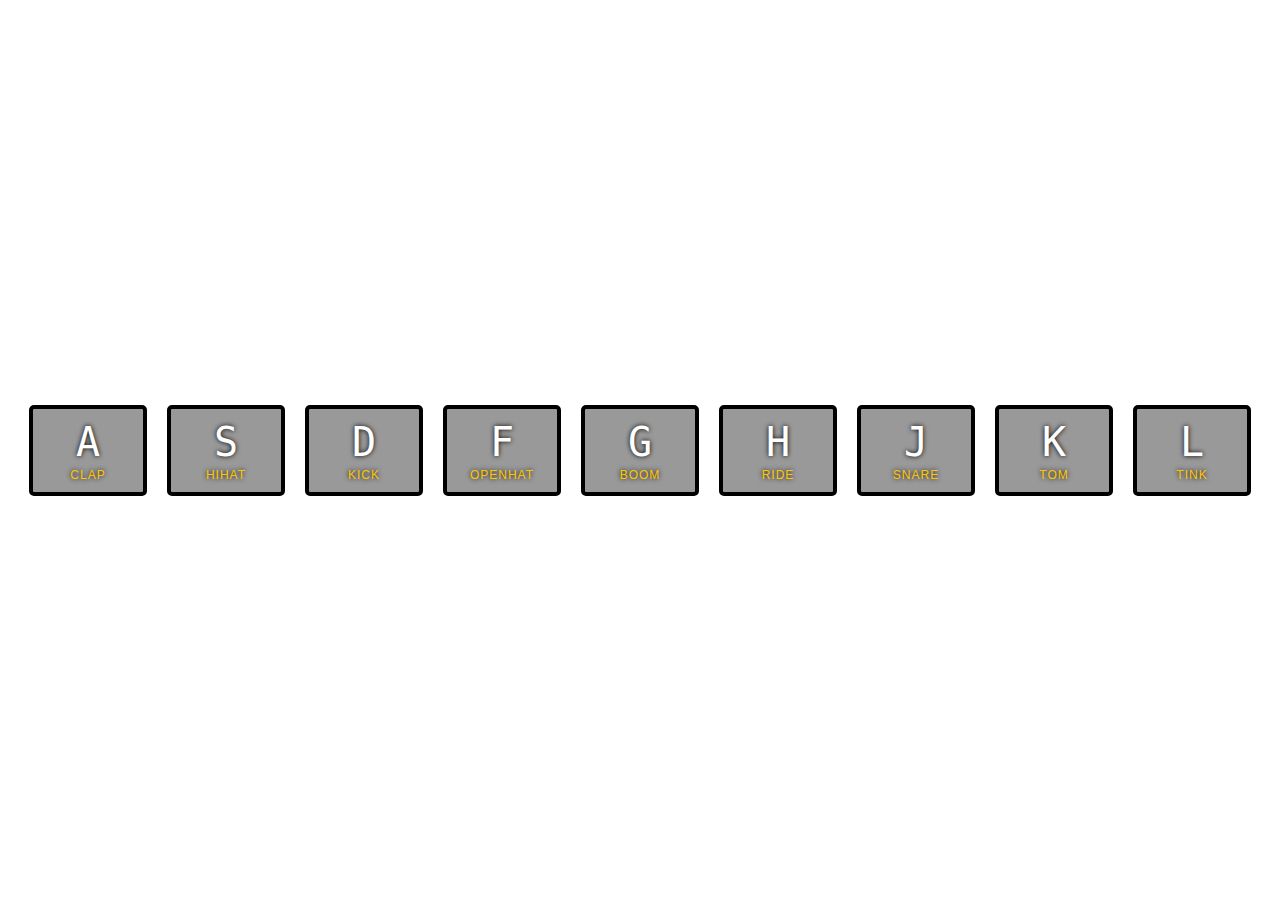
<file: 01-drumkit/index.html>
<!DOCTYPE html>
<html lang="en">
    <head>
        <meta charset="UTF-8">
        <title>JS Drum Kit</title>
        <link rel="stylesheet" href="style.css">
    </head>
    <body>


        <div class="keys">
            <div data-key="65" class="key">
                <kbd>A</kbd>
                <span class="sound">clap</span>
            </div>
            <div data-key="83" class="key">
                <kbd>S</kbd>
                <span class="sound">hihat</span>
            </div>
                <div data-key="68" class="key">
                <kbd>D</kbd>
                <span class="sound">kick</span>
            </div>
                <div data-key="70" class="key">
                <kbd>F</kbd>
                <span class="sound">openhat</span>
            </div>
                <div data-key="71" class="key">
                <kbd>G</kbd>
                <span class="sound">boom</span>
            </div>
                <div data-key="72" class="key">
                <kbd>H</kbd>
                <span class="sound">ride</span>
            </div>
                <div data-key="74" class="key">
                <kbd>J</kbd>
                <span class="sound">snare</span>
            </div>
                <div data-key="75" class="key">
                <kbd>K</kbd>
                <span class="sound">tom</span>
            </div>
                <div data-key="76" class="key">
                <kbd>L</kbd>
                <span class="sound">tink</span>
            </div>
        </div>

    <audio data-key="65" src="sounds/clap.wav"></audio>
    <audio data-key="83" src="sounds/hihat.wav"></audio>
    <audio data-key="68" src="sounds/kick.wav"></audio>
    <audio data-key="70" src="sounds/openhat.wav"></audio>
    <audio data-key="71" src="sounds/boom.wav"></audio>
    <audio data-key="72" src="sounds/ride.wav"></audio>
    <audio data-key="74" src="sounds/snare.wav"></audio>
    <audio data-key="75" src="sounds/tom.wav"></audio>
    <audio data-key="76" src="sounds/tink.wav"></audio>

  <script>
      function playSound(e) {
          const audio = document.querySelector(`audio[data-key="${e.keyCode}"]`);
          const key = document.querySelector(`div[data-key="${e.keyCode}"]`);
          if (!audio) return;
          audio.currentTime = 0;
          audio.play();
          key.classList.add('playing');
      }

      function removeTransition(e) {
          if (e.propertyName !== 'transform') return;
          this.classList.remove('playing');
      }

      const keys = document.querySelectorAll('.key');
      keys.forEach(key => key.addEventListener('transitionend', removeTransition));
      window.addEventListener('keydown', playSound);
  </script>

</body>
</html>
</file>
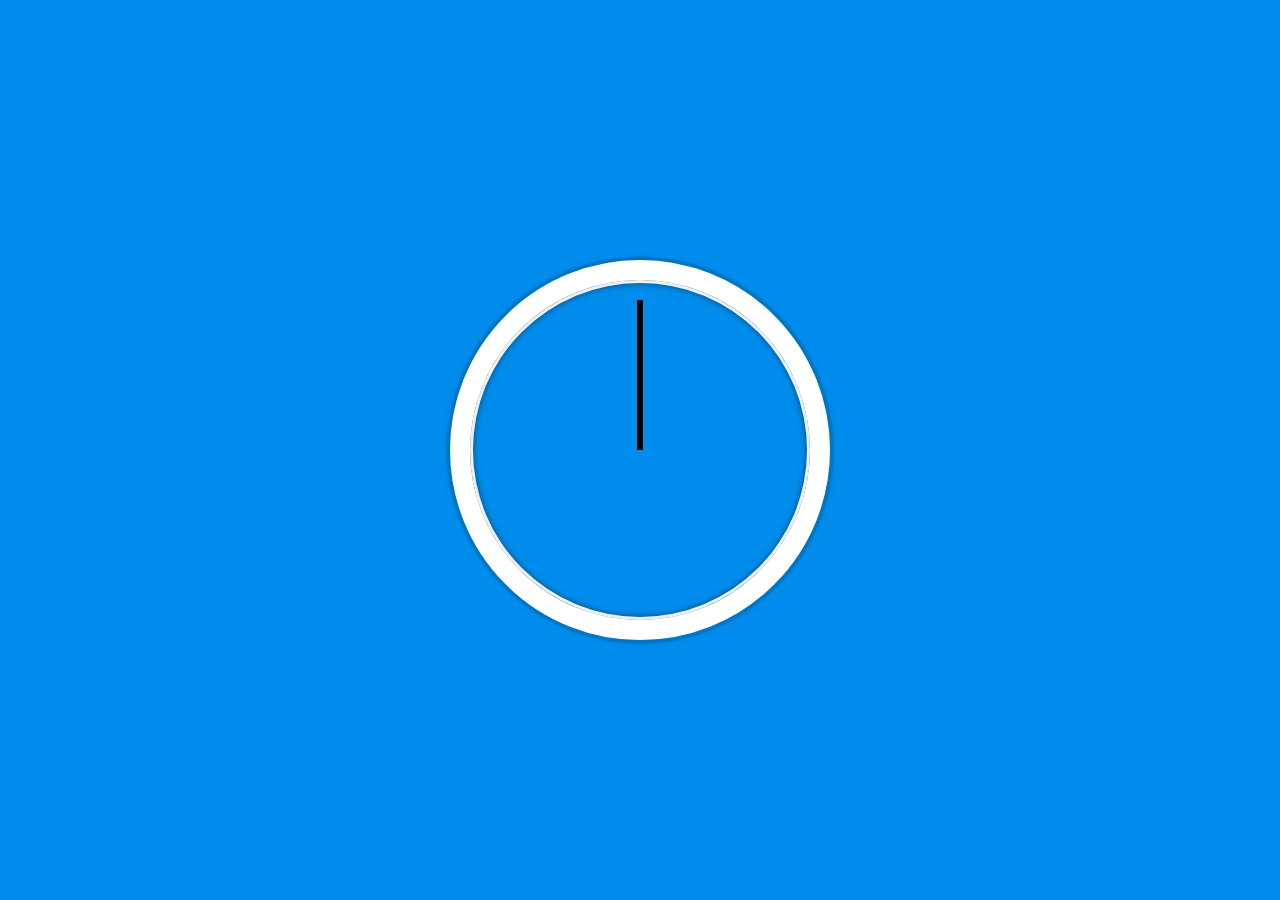
<file: 02-clock/index.html>
<!DOCTYPE html>
<html lang="en">
<head>
  <meta charset="UTF-8">
  <title>JS + CSS Clock</title>
</head>
<body>


    <div class="clock">
      <div class="clock-face">
        <div class="hand hour-hand"></div>
        <div class="hand min-hand"></div>
        <div class="hand second-hand"></div>
      </div>
    </div>


  <style>
    html {
      background:#018DED url(http://unsplash.it/1500/1000?image=881&blur=50);
      background-size:cover;
      font-family:'helvetica neue';
      text-align: center;
      font-size: 10px;
    }

    body {
      margin: 0;
      font-size: 2rem;
      display:flex;
      flex:1;
      min-height: 100vh;
      align-items: center;
    }

    .clock {
      width: 30rem;
      height: 30rem;
      border:20px solid white;
      border-radius:50%;
      margin:50px auto;
      position: relative;
      padding:2rem;
      box-shadow:
        0 0 0 4px rgba(0,0,0,0.1),
        inset 0 0 0 3px #EFEFEF,
        inset 0 0 10px black,
        0 0 10px rgba(0,0,0,0.2);
    }

    .clock-face {
      position: relative;
      width: 100%;
      height: 100%;
      transform: translateY(-3px); /* account for the height of the clock hands */
    }

    .hand {
      width:50%;
      height:6px;
      background:black;
      position: absolute;
      top:50%;
      transform-origin: 100%;
      transform: rotate(90deg);
      transition: all 0.05s;
      transition-timing-function: cubic-bezier(0, 3.11, 0.58, 1);
    }
    

  </style>

  <script>
      const secondHand  = document.querySelector('.second-hand');
      const minuteHand  = document.querySelector('.min-hand');
      const hourHand  = document.querySelector('.hour-hand');
      function setDate() {
        const now = new Date();
        const seconds = now.getSeconds();
        const secondDegrees = ((seconds / 60) * 360) + 90;
        if (secondDegrees === 360) {
            secondHand.style.removeProperty('transition');
        } else if (seconds === 1) {
            secondHand.style.transition = "all 0.05s";
        }
        secondHand.style.transform = `rotate(${secondDegrees}deg)`;

        const minutes = now.getMinutes();
        const minuteDegrees = ((minutes / 60) * 360) + 90;
        if (minuteDegrees === 360) {
            minuteHand.style.removeProperty('transition');
        } else if (minutes === 1) {
            minuteHand.style.transition = "all 0.05s";
        }
        minuteHand.style.transform = `rotate(${minuteDegrees}deg)`;

        const hours = now.getHours();
        const hourDegrees = ((minutes / 12) * 360) + 90;
        if (hourDegrees === 360) {
            hourHand.style.removeProperty('transition')
        } else {
            hourHand.style.transition = "all 0.05s";
        }
        hourHand.style.transform = `rotate(${hourDegrees}deg)`;
        
      }

      setInterval(setDate, 1000);

  </script>
</body>
</html>
</file>
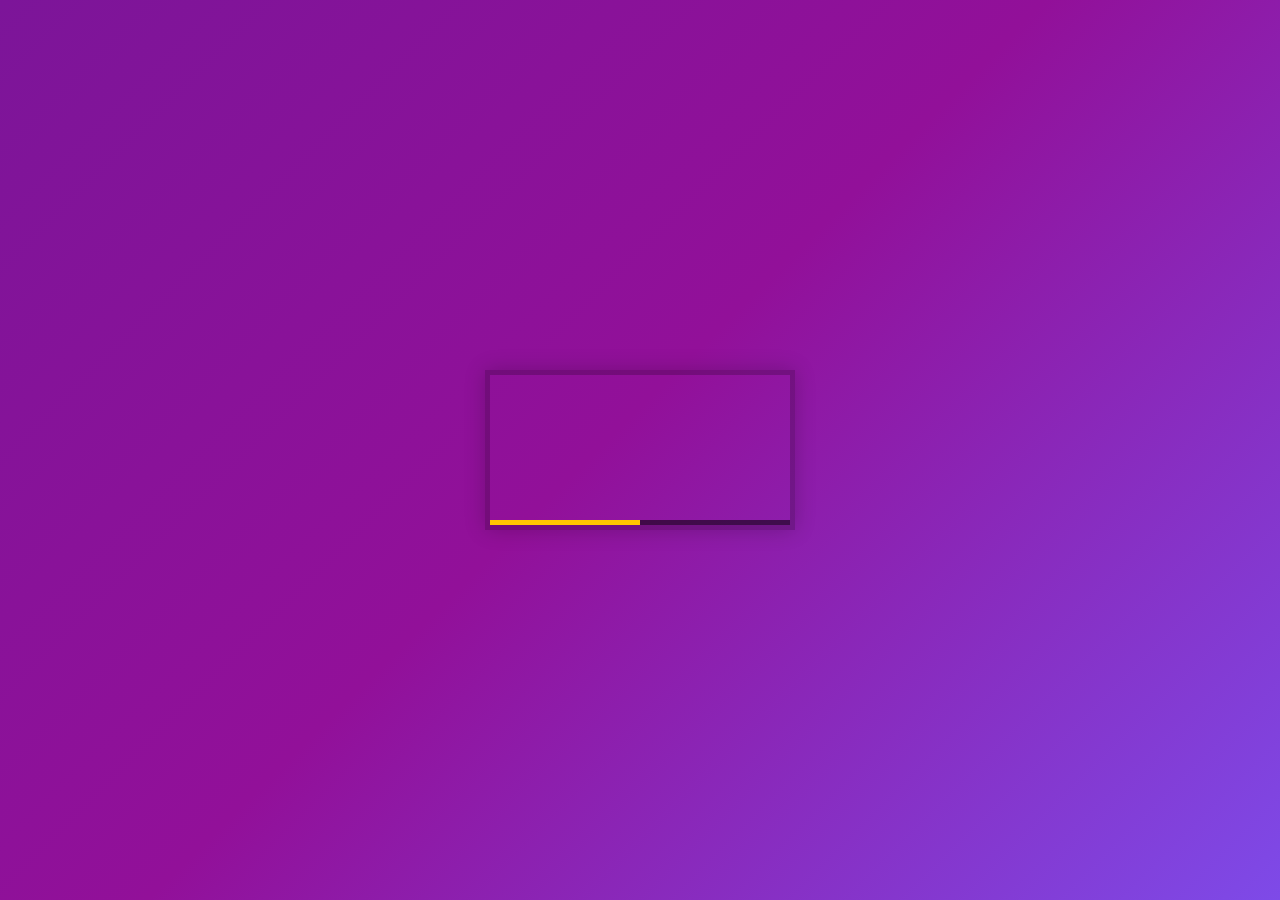
<file: 11 - Custom Video Player/index.html>
<!DOCTYPE html>
<html lang="en">
<head>
  <meta charset="UTF-8">
  <title>HTML Video Player</title>
  <link rel="stylesheet" href="style.css">
</head>
<body>

   <div class="player">
     <video class="player__video viewer" src="https://player.vimeo.com/external/194837908.sd.mp4?s=c350076905b78c67f74d7ee39fdb4fef01d12420&profile_id=164"></video>

     <div class="player__controls">
       <div class="progress">
        <div class="progress__filled"></div>
       </div>
       <button class="player__button toggle" title="Toggle Play">►</button>
       <input type="range" name="volume" class="player__slider" min="0" max="1" step="0.05" value="1">
       <input type="range" name="playbackRate" class="player__slider" min="0.5" max="2" step="0.1" value="1">
       <button data-skip="-10" class="player__button">« 10s</button>
       <button data-skip="25" class="player__button">25s »</button>
       <button class="fullscreen">FS</button>
     </div>
   </div>

  <script src="scripts.js"></script>
</body>
</html>
</file>
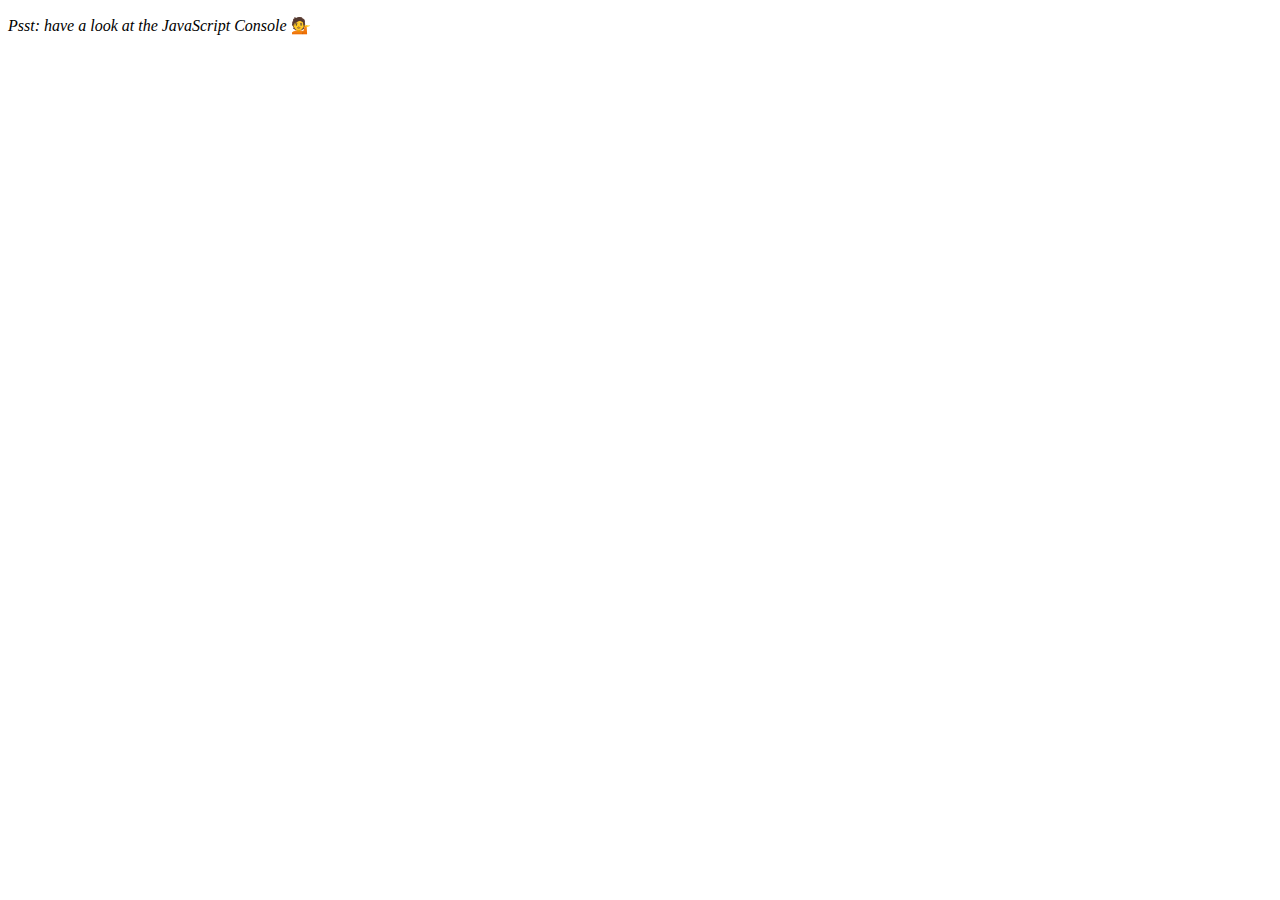
<file: 04 - Array Cardio Day 1/index-FINISHED.html>
<!DOCTYPE html>
<html lang="en">
<head>
  <meta charset="UTF-8">
  <title>Array Cardio 💪</title>
</head>
<body>
  <p><em>Psst: have a look at the JavaScript Console</em> 💁</p>
  <script>
    // Get your shorts on - this is an array workout!
    // ## Array Cardio Day 1

    // Some data we can work with

    const inventors = [
      { first: 'Albert', last: 'Einstein', year: 1879, passed: 1955 },
      { first: 'Isaac', last: 'Newton', year: 1643, passed: 1727 },
      { first: 'Galileo', last: 'Galilei', year: 1564, passed: 1642 },
      { first: 'Marie', last: 'Curie', year: 1867, passed: 1934 },
      { first: 'Johannes', last: 'Kepler', year: 1571, passed: 1630 },
      { first: 'Nicolaus', last: 'Copernicus', year: 1473, passed: 1543 },
      { first: 'Max', last: 'Planck', year: 1858, passed: 1947 },
      { first: 'Katherine', last: 'Blodgett', year: 1898, passed: 1979 },
      { first: 'Ada', last: 'Lovelace', year: 1815, passed: 1852 },
      { first: 'Sarah E.', last: 'Goode', year: 1855, passed: 1905 },
      { first: 'Lise', last: 'Meitner', year: 1878, passed: 1968 },
      { first: 'Hanna', last: 'Hammarström', year: 1829, passed: 1909 }
    ];

    const people = ['Beck, Glenn', 'Becker, Carl', 'Beckett, Samuel', 'Beddoes, Mick', 'Beecher, Henry', 'Beethoven, Ludwig', 'Begin, Menachem', 'Belloc, Hilaire', 'Bellow, Saul', 'Benchley, Robert', 'Benenson, Peter', 'Ben-Gurion, David', 'Benjamin, Walter', 'Benn, Tony', 'Bennington, Chester', 'Benson, Leana', 'Bent, Silas', 'Bentsen, Lloyd', 'Berger, Ric', 'Bergman, Ingmar', 'Berio, Luciano', 'Berle, Milton', 'Berlin, Irving', 'Berne, Eric', 'Bernhard, Sandra', 'Berra, Yogi', 'Berry, Halle', 'Berry, Wendell', 'Bethea, Erin', 'Bevan, Aneurin', 'Bevel, Ken', 'Biden, Joseph', 'Bierce, Ambrose', 'Biko, Steve', 'Billings, Josh', 'Biondo, Frank', 'Birrell, Augustine', 'Black Elk', 'Blair, Robert', 'Blair, Tony', 'Blake, William'];

    // Array.prototype.filter()
    // 1. Filter the list of inventors for those who were born in the 1500's
    const fifteen = inventors.filter(inventor => (inventor.year >= 1500 && inventor.year < 1600));

    console.table(fifteen);

    // Array.prototype.map()
    // 2. Give us an array of the inventor first and last names
    const fullNames = inventors.map(inventor => `${inventor.first} ${inventor.last}`);
    console.log(fullNames);

    // Array.prototype.sort()
    // 3. Sort the inventors by birthdate, oldest to youngest
    // const ordered = inventors.sort(function(a, b) {
    //   if(a.year > b.year) {
    //     return 1;
    //   } else {
    //     return -1;
    //   }
    // });

    const ordered = inventors.sort((a, b) => a.year > b.year ? 1 : -1);
    console.table(ordered);

    // Array.prototype.reduce()
    // 4. How many years did all the inventors live?
    const totalYears = inventors.reduce((total, inventor) => {
      return total + (inventor.passed - inventor.year);
    }, 0);

    console.log(totalYears);

    // 5. Sort the inventors by years lived
    const oldest = inventors.sort(function(a, b) {
      const lastInventor = a.passed - a.year;
      const nextInventor = b.passed - b.year;
      return lastInventor > nextInventor ? -1 : 1;
    });
    console.table(oldest);

    // 6. create a list of Boulevards in Paris that contain 'de' anywhere in the name
    // https://en.wikipedia.org/wiki/Category:Boulevards_in_Paris

    // const category = document.querySelector('.mw-category');
    // const links = Array.from(category.querySelectorAll('a'));
    // const de = links
    //             .map(link => link.textContent)
    //             .filter(streetName => streetName.includes('de'));

    // 7. sort Exercise
    // Sort the people alphabetically by last name
    const alpha = people.sort((lastOne, nextOne) => {
      const [aLast, aFirst] = lastOne.split(', ');
      const [bLast, bFirst] = nextOne.split(', ');
      return aLast > bLast ? 1 : -1;
    });
    console.log(alpha);

    // 8. Reduce Exercise
    // Sum up the instances of each of these
    const data = ['car', 'car', 'truck', 'truck', 'bike', 'walk', 'car', 'van', 'bike', 'walk', 'car', 'van', 'car', 'truck', 'pogostick'];

    const transportation = data.reduce(function(obj, item) {
      if (!obj[item]) {
        obj[item] = 0;
      }
      obj[item]++;
      return obj;
    }, {});

    console.log(transportation);

  </script>
</body>
</html>
</file>
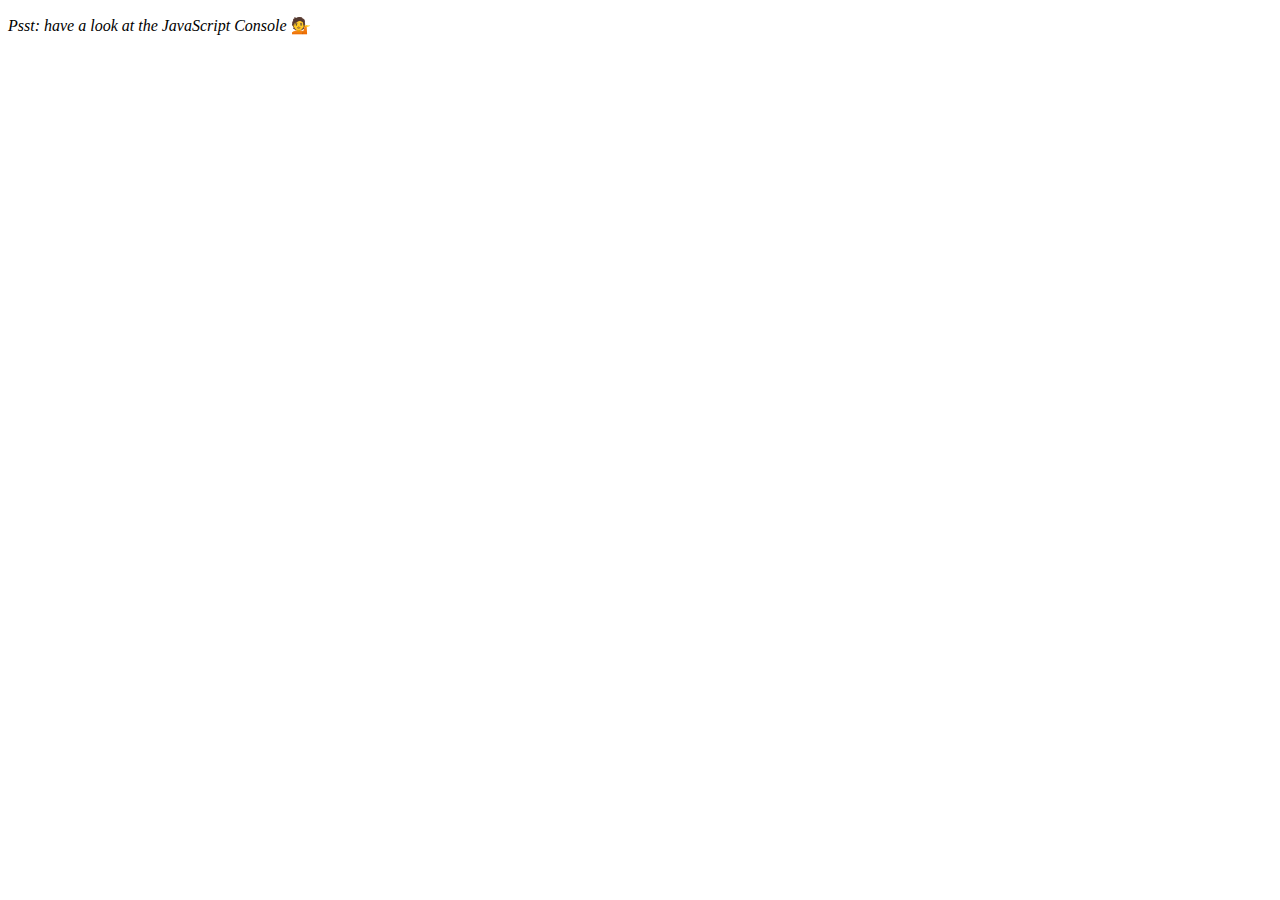
<file: 04 - Array Cardio Day 1/index-START.html>
<!DOCTYPE html>
<html lang="en">
<head>
  <meta charset="UTF-8">
  <title>Array Cardio 💪</title>
</head>
<body>
  <p><em>Psst: have a look at the JavaScript Console</em> 💁</p>
  <script>
    // Get your shorts on - this is an array workout!
    // ## Array Cardio Day 1

    // Some data we can work with

    const inventors = [
      { first: 'Albert', last: 'Einstein', year: 1879, passed: 1955 },
      { first: 'Isaac', last: 'Newton', year: 1643, passed: 1727 },
      { first: 'Galileo', last: 'Galilei', year: 1564, passed: 1642 },
      { first: 'Marie', last: 'Curie', year: 1867, passed: 1934 },
      { first: 'Johannes', last: 'Kepler', year: 1571, passed: 1630 },
      { first: 'Nicolaus', last: 'Copernicus', year: 1473, passed: 1543 },
      { first: 'Max', last: 'Planck', year: 1858, passed: 1947 },
      { first: 'Katherine', last: 'Blodgett', year: 1898, passed: 1979 },
      { first: 'Ada', last: 'Lovelace', year: 1815, passed: 1852 },
      { first: 'Sarah E.', last: 'Goode', year: 1855, passed: 1905 },
      { first: 'Lise', last: 'Meitner', year: 1878, passed: 1968 },
      { first: 'Hanna', last: 'Hammarström', year: 1829, passed: 1909 }
    ];

    const people = ['Beck, Glenn', 'Becker, Carl', 'Beckett, Samuel', 'Beddoes, Mick', 'Beecher, Henry', 'Beethoven, Ludwig', 'Begin, Menachem', 'Belloc, Hilaire', 'Bellow, Saul', 'Benchley, Robert', 'Benenson, Peter', 'Ben-Gurion, David', 'Benjamin, Walter', 'Benn, Tony', 'Bennington, Chester', 'Benson, Leana', 'Bent, Silas', 'Bentsen, Lloyd', 'Berger, Ric', 'Bergman, Ingmar', 'Berio, Luciano', 'Berle, Milton', 'Berlin, Irving', 'Berne, Eric', 'Bernhard, Sandra', 'Berra, Yogi', 'Berry, Halle', 'Berry, Wendell', 'Bethea, Erin', 'Bevan, Aneurin', 'Bevel, Ken', 'Biden, Joseph', 'Bierce, Ambrose', 'Biko, Steve', 'Billings, Josh', 'Biondo, Frank', 'Birrell, Augustine', 'Black, Elk', 'Blair, Robert', 'Blair, Tony', 'Blake, William'];

    // Array.prototype.filter()
    // 1. Filter the list of inventors for those who were born in the 1500's

    const fifteen = inventors.filter(inventor => (inventor.year >= 1500 && inventor.year < 1600));
      
      console.table(fifteen);
    // Array.prototype.map()
    // 2. Give us an array of the inventors' first and last names
    const fullNames = inventors.map(inventor => `${inventor.first} ${inventor.last}`);
    console.log(fullNames);

    // Array.prototype.sort()
    // 3. Sort the inventors by birthdate, oldest to youngest
    const sorted = inventors.sort((a, b) => a.year > b.year ? 1: -1);

    console.table(sorted);

    // Array.prototype.reduce()
    // 4. How many years did all the inventors live?
    const totalYears = inventors.reduce((total, inventor) => {
      return total + (inventor.passed - inventor.year);
    }, 0);

    console.log(totalYears);

    // 5. Sort the inventors by years lived
    const oldest = inventors.sort(function(a, b) {
      const lastGuy = a.passed - a.year;
      const nextGuy = b.passed - b.year;
      return lastGuy > nextGuy ? -1 : 1;
    })

    console.table(oldest);

    // 6. create a list of Boulevards in Paris that contain 'de' anywhere in the name
    // https://en.wikipedia.org/wiki/Category:Boulevards_in_Paris
    // const category = document.querySelector('.mw-category');
    // const links = [...category.querySelectorAll('a')];    

    // const de = links
    //   .map(link => link.textContent)
    //   .filter(streetName => streetName.includes('de'));

    // 7. sort Exercise
    // Sort the people alphabetically by last name
    const alpha = people.sort((lastOne, nextOne) => {
      console.log(lastOne);
      const [aLast, aFirst] = lastOne.split(', ');
      const [bLast, bFirst] = nextOne.split(', ');
      return aLast > bLast ? 1 : -1;
    });
    console.log(alpha);

    // 8. Reduce Exercise
    // Sum up the instances of each of these
    const data = ['car', 'car', 'truck', 'truck', 'bike', 'walk', 'car', 'van', 'bike', 'walk', 'car', 'van', 'car', 'truck' ];

    const transportation = data.reduce(function(obj, item) {
      if(!obj[item]) {
        obj[item] = 0;
      }
      obj[item]++;
      return obj;
    }, {});
    console.log(transportation);

  </script>
</body>
</html>
</file>
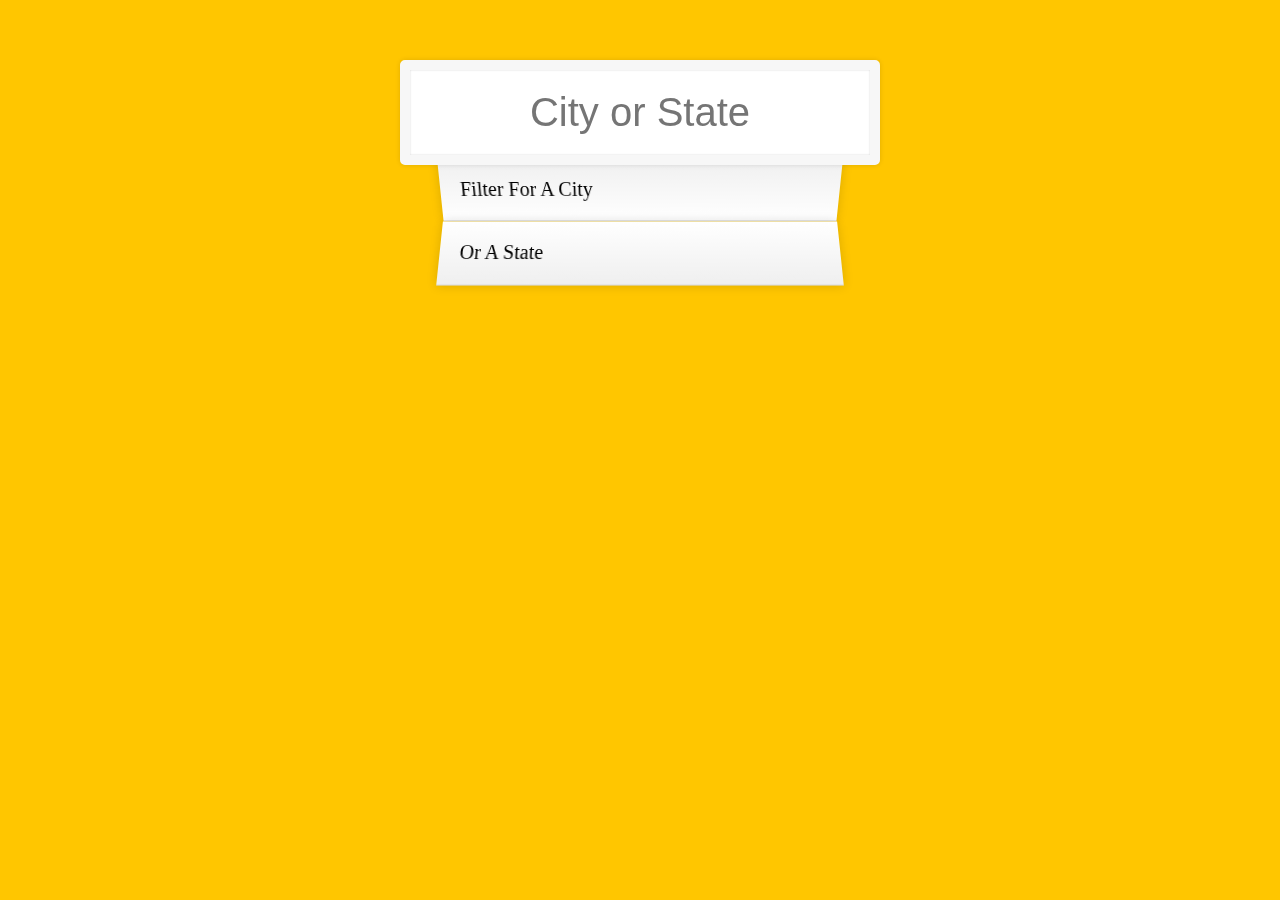
<file: 06 - Type Ahead/index-FINISHED.html>
<!DOCTYPE html>
<html lang="en">
<head>
  <meta charset="UTF-8">
  <title>Type Ahead 👀</title>
  <link rel="stylesheet" href="style.css">
</head>
<body>

  <form class="search-form">
    <input type="text" class="search" placeholder="City or State">
    <ul class="suggestions">
      <li>Filter for a city</li>
      <li>or a state</li>
    </ul>
  </form>
<script>
const endpoint = 'https://gist.githubusercontent.com/Miserlou/c5cd8364bf9b2420bb29/raw/2bf258763cdddd704f8ffd3ea9a3e81d25e2c6f6/cities.json';

const cities = [];
fetch(endpoint)
  .then(blob => blob.json())
  .then(data => cities.push(...data));

function findMatches(wordToMatch, cities) {
  return cities.filter(place => {
    // here we need to figure out if the city or state matches what was searched
    const regex = new RegExp(wordToMatch, 'gi');
    return place.city.match(regex) || place.state.match(regex)
  });
}

function numberWithCommas(x) {
  return x.toString().replace(/\B(?=(\d{3})+(?!\d))/g, ',');
}

function displayMatches() {
  const matchArray = findMatches(this.value, cities);
  const html = matchArray.map(place => {
    const regex = new RegExp(this.value, 'gi');
    const cityName = place.city.replace(regex, `<span class="hl">${this.value}</span>`);
    const stateName = place.state.replace(regex, `<span class="hl">${this.value}</span>`);
    return `
      <li>
        <span class="name">${cityName}, ${stateName}</span>
        <span class="population">${numberWithCommas(place.population)}</span>
      </li>
    `;
  }).join('');
  suggestions.innerHTML = html;
}

const searchInput = document.querySelector('.search');
const suggestions = document.querySelector('.suggestions');

searchInput.addEventListener('change', displayMatches);
searchInput.addEventListener('keyup', displayMatches);

</script>
  </body>
</html>
</file>
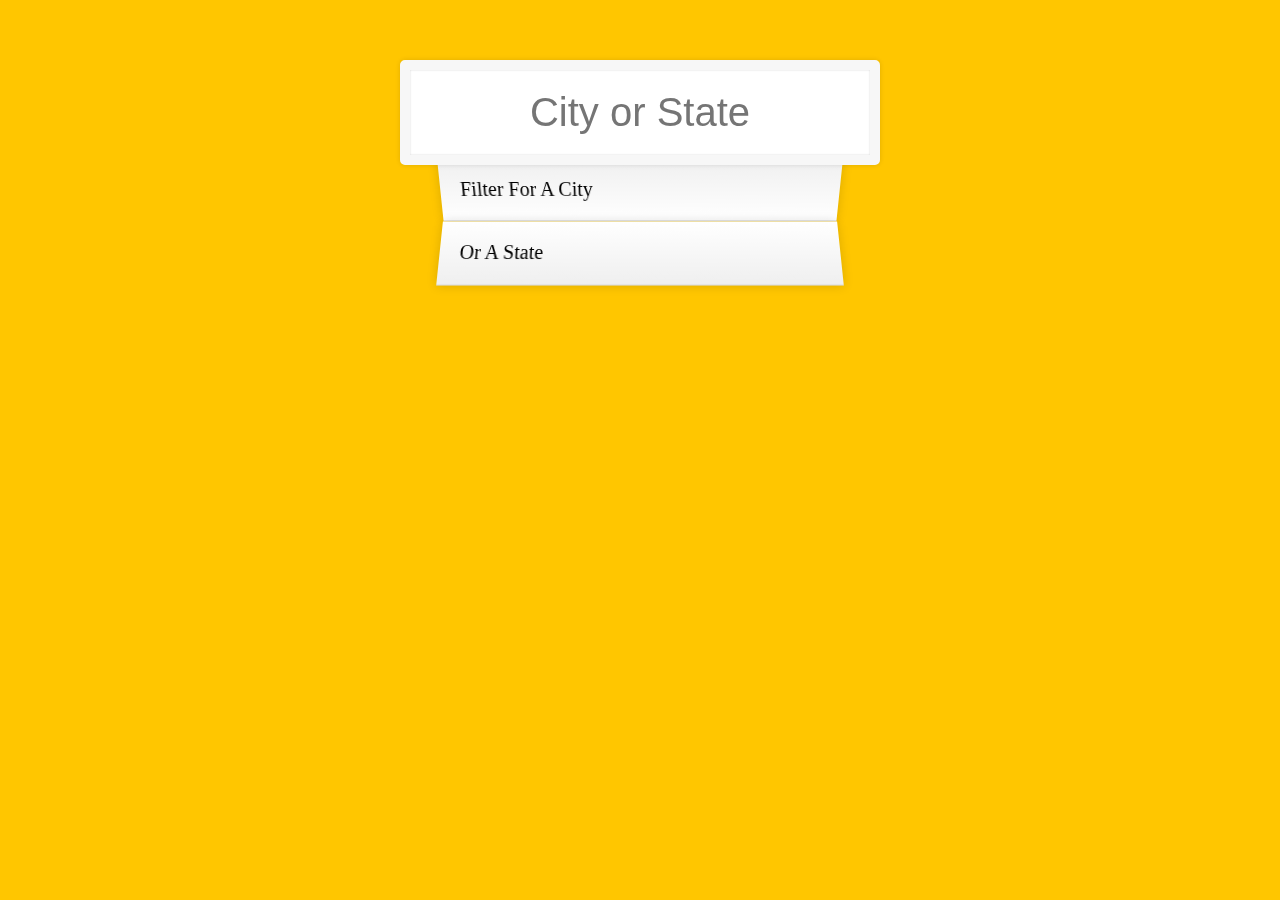
<file: 06 - Type Ahead/index-START.html>
<!DOCTYPE html>
<html lang="en">
<head>
  <meta charset="UTF-8">
  <title>Type Ahead 👀</title>
  <link rel="stylesheet" href="style.css">
</head>
<body>

  <form class="search-form">
    <input type="text" class="search" placeholder="City or State">
    <ul class="suggestions">
      <li>Filter for a city</li>
      <li>or a state</li>
    </ul>
  </form>
<script>
const endpoint = 'https://gist.githubusercontent.com/Miserlou/c5cd8364bf9b2420bb29/raw/2bf258763cdddd704f8ffd3ea9a3e81d25e2c6f6/cities.json';

const cities = [];
fetch(endpoint)
            .then(blob => blob.json())
            .then(data => cities.push(...data));


function findMatches(wordToMatch, cities) {
  return cities.filter(place => {
    const regex = new RegExp(wordToMatch, 'gi');
    return place.city.match(regex) || place.state.match(regex);
  });
}

function numberWithCommas(x) {
  return x.toString().replace(/\B(?=(\d{3})+(?!\d))/g, ',');
}

function displayMatches() {
  const matchArray = findMatches(this.value, cities);
  const html = matchArray.map(place => {
    const regex = new RegExp(this.value, 'gi');
    const cityName = place.city.replace(regex, `<span class="hl">${this.value}</span>`);
    const stateName = place.state.replace(regex, `<span class="hl">${this.value}</span>`);
    return `
    <li>
      <span class="name">${cityName}, ${stateName}</span>
      <span class="population">${place.population}</span>
    </li>
    `;
  }).join('');
  suggestions.innerHTML = html;
}

const searchInput = document.querySelector('.search');
const suggestions = document.querySelector('.suggestions');

searchInput.addEventListener('change', displayMatches);
searchInput.addEventListener('keyup', displayMatches);

</script>
  </body>
</html>
</file>
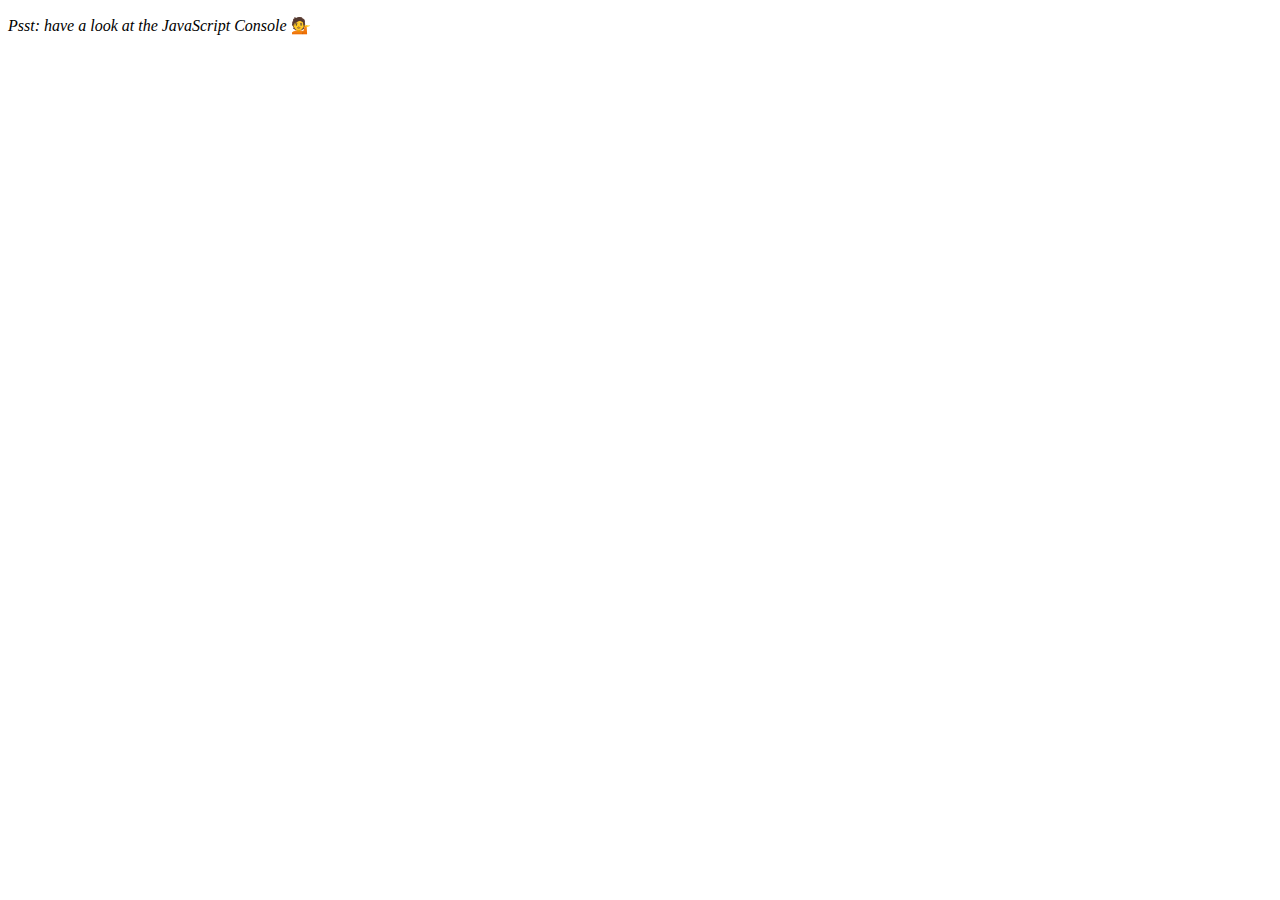
<file: 07 - Array Cardio Day 2/index-FINISHED.html>
<!DOCTYPE html>
<html lang="en">
<head>
  <meta charset="UTF-8">
  <title>Array Cardio 💪💪</title>
</head>
<body>
  <p><em>Psst: have a look at the JavaScript Console</em> 💁</p>
  <script>
    // ## Array Cardio Day 2

    const people = [
      { name: 'Wes', year: 1988 },
      { name: 'Kait', year: 1986 },
      { name: 'Irv', year: 1970 },
      { name: 'Lux', year: 2015 },
    ];

    const comments = [
      { text: 'Love this!', id: 523423 },
      { text: 'Super good', id: 823423 },
      { text: 'You are the best', id: 2039842 },
      { text: 'Ramen is my fav food ever', id: 123523 },
      { text: 'Nice Nice Nice!', id: 542328 }
    ];

    // Some and Every Checks
    // Array.prototype.some() // is at least one person 19?
    // const isAdult = people.some(function(person) {
    //   const currentYear = (new Date()).getFullYear();
    //   if(currentYear - person.year >= 19) {
    //     return true;
    //   }
    // });

    const isAdult = people.some(person => ((new Date()).getFullYear()) - person.year >= 19);

    console.log({isAdult});
    // Array.prototype.every() // is everyone 19?

    const allAdults = people.every(person => ((new Date()).getFullYear()) - person.year >= 19);
    console.log({allAdults});

    // Array.prototype.find()
    // Find is like filter, but instead returns just the one you are looking for
    // find the comment with the ID of 823423


    const comment = comments.find(comment => comment.id === 823423);

    console.log(comment);

    // Array.prototype.findIndex()
    // Find the comment with this ID
    // delete the comment with the ID of 823423
    const index = comments.findIndex(comment => comment.id === 823423);
    console.log(index);

    // comments.splice(index, 1);

    const newComments = [
      ...comments.slice(0, index),
      ...comments.slice(index + 1)
    ];

  </script>
</body>
</html>
</file>
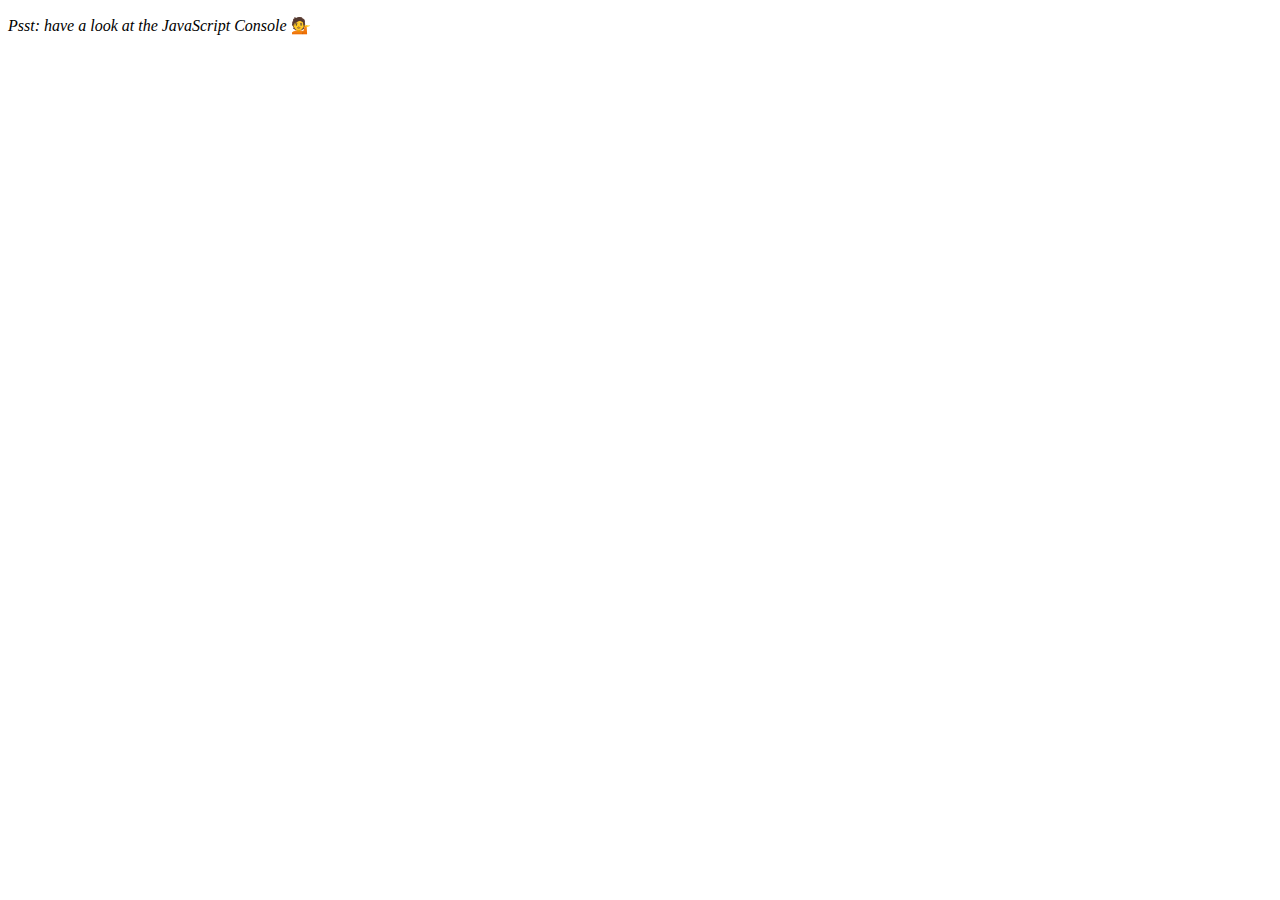
<file: 07 - Array Cardio Day 2/index-START.html>
<!DOCTYPE html>
<html lang="en">
<head>
  <meta charset="UTF-8">
  <title>Array Cardio 💪💪</title>
</head>
<body>
  <p><em>Psst: have a look at the JavaScript Console</em> 💁</p>
  <script>
    // ## Array Cardio Day 2

    const people = [
      { name: 'Wes', year: 1988 },
      { name: 'Kait', year: 1986 },
      { name: 'Irv', year: 1970 },
      { name: 'Lux', year: 2015 }
    ];

    const comments = [
      { text: 'Love this!', id: 523423 },
      { text: 'Super good', id: 823423 },
      { text: 'You are the best', id: 2039842 },
      { text: 'Ramen is my fav food ever', id: 123523 },
      { text: 'Nice Nice Nice!', id: 542328 }
    ];

    // Some and Every Checks
    // Array.prototype.some() // is at least one person 19 or older?
    // const isAdult = people.some(function(person) {
    //   const currentYear = (new Date()).getFullYear();
    //   if (currentYear - person.year >= 19) {
    //     return true;
    //   }

    // });

    const isAdult = people.some(person => ((new Date()).
      getFullYear()) - person.year >= 19);
    
    // Array.prototype.every() // is everyone 19 or older?

    const isAdult = people.every(person => ((new Date()).
      getFullYear()) - person.year >= 19);

    // Array.prototype.find()
    // Find is like filter, but instead returns just the one you are looking for
    // find the comment with the ID of 823423
    const comment = comments.find(comment => comment.id === 823423);

    // Array.prototype.findIndex()
    // Find the comment with this ID
    // delete the comment with the ID of 823423
    const index = comments.findIndex(comment => comment.id === 823423);

  </script>
</body>
</html>
</file>
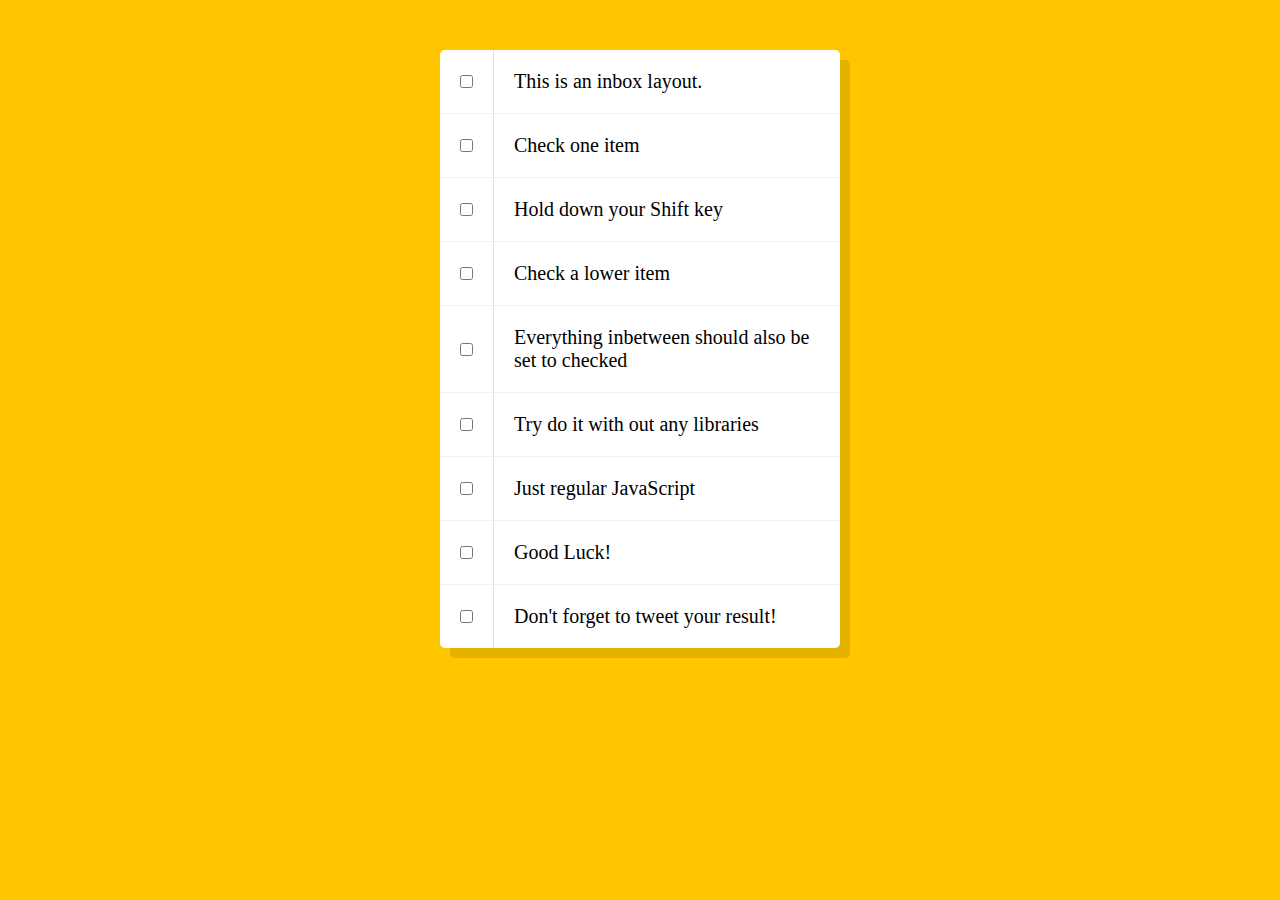
<file: 10 - Hold Shift and Check Checkboxes/index-FINISHED.html>
<!DOCTYPE html>
<html lang="en">
<head>
  <meta charset="UTF-8">
  <title>Hold Shift to Check Multiple Checkboxes</title>
</head>
<body>
  <style>

    html {
      font-family: sans-serif;
      background:#ffc600;
    }

    .inbox {
      max-width:400px;
      margin:50px auto;
      background:white;
      border-radius:5px;
      box-shadow:10px 10px 0 rgba(0,0,0,0.1);
    }

    .item {
      display:flex;
      align-items:center;
      border-bottom: 1px solid #F1F1F1;
    }

    .item:last-child {
      border-bottom:0;
    }


    input:checked + p {
      background:#F9F9F9;
      text-decoration: line-through;
    }

    input[type="checkbox"] {
      margin:20px;
    }

    p {
      margin:0;
      padding:20px;
      transition:background 0.2s;
      flex:1;
      font-family:'helvetica neue';
      font-size: 20px;
      font-weight: 200;
      border-left: 1px solid #D1E2FF;
    }


  </style>
   <!--
   The following is a common layout you would see in an email client.

   When a user clicks a checkbox, holds Shift, and then clicks another checkbox a few rows down, all the checkboxes inbetween those two checkboxes should be checked.

  -->
  <div class="inbox">
    <div class="item">
      <input type="checkbox">
      <p>This is an inbox layout.</p>
    </div>
    <div class="item">
      <input type="checkbox">
      <p>Check one item</p>
    </div>
    <div class="item">
      <input type="checkbox">
      <p>Hold down your Shift key</p>
    </div>
    <div class="item">
      <input type="checkbox">
      <p>Check a lower item</p>
    </div>
    <div class="item">
      <input type="checkbox">
      <p>Everything inbetween should also be set to checked</p>
    </div>
    <div class="item">
      <input type="checkbox">
      <p>Try do it with out any libraries</p>
    </div>
    <div class="item">
      <input type="checkbox">
      <p>Just regular JavaScript</p>
    </div>
    <div class="item">
      <input type="checkbox">
      <p>Good Luck!</p>
    </div>
    <div class="item">
      <input type="checkbox">
      <p>Don't forget to tweet your result!</p>
    </div>
  </div>

<script>
const checkboxes = document.querySelectorAll('.inbox input[type="checkbox"]');

let lastChecked;

function handleCheck(e) {
  // Check if they had the shift key down
  // AND check that they are checking it
  let inBetween = false;
  if (e.shiftKey && this.checked) {
    // go ahead and do what we please
    // loop over every single checkbox
    checkboxes.forEach(checkbox => {
      console.log(checkbox);
      if (checkbox === this || checkbox === lastChecked) {
        inBetween = !inBetween;
        console.log('Starting to check them inbetween!');
      }

      if (inBetween) {
        checkbox.checked = true;
      }
    });
  }

  lastChecked = this;
}

checkboxes.forEach(checkbox => checkbox.addEventListener('click', handleCheck));
</script>
</body>
</html>
</file>
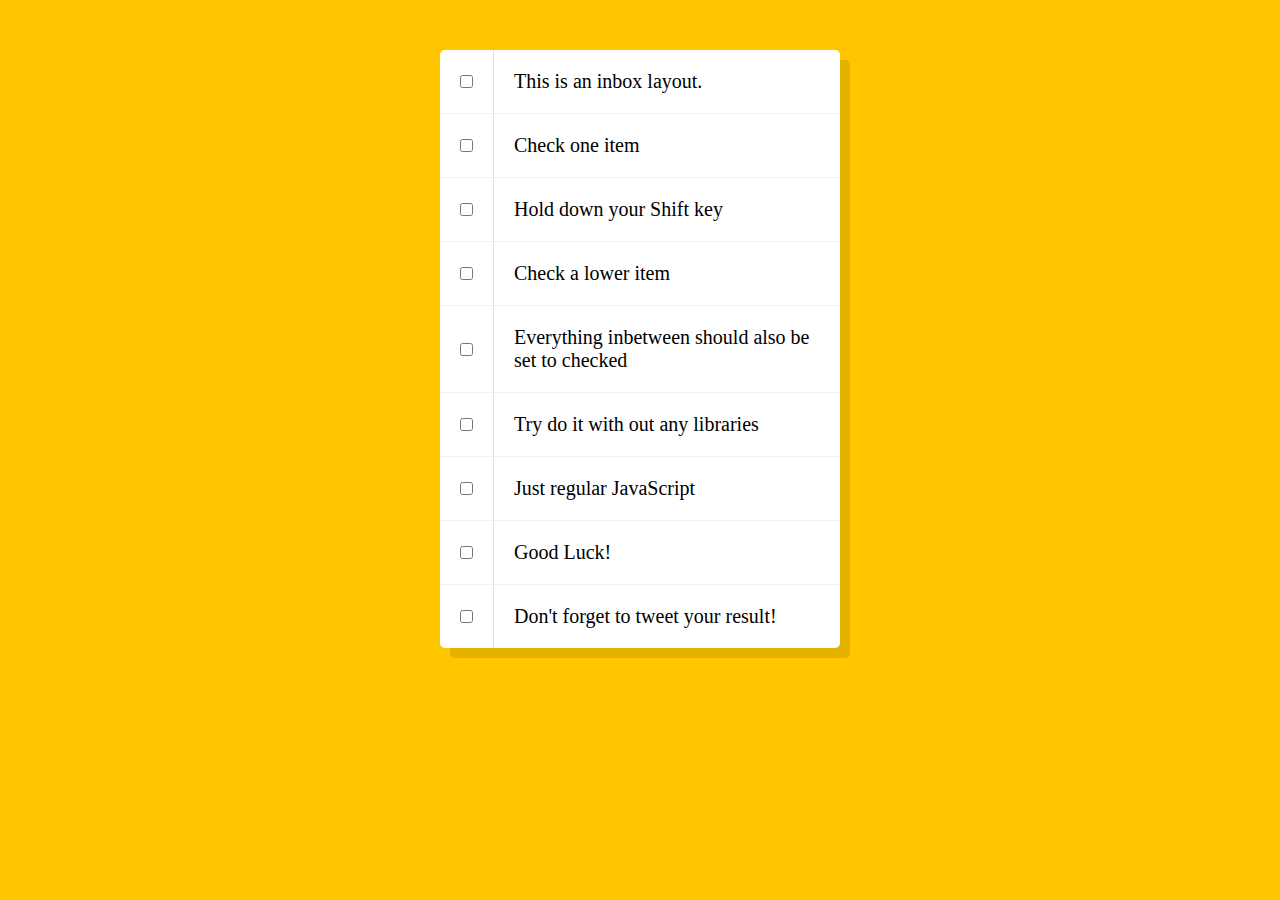
<file: 10 - Hold Shift and Check Checkboxes/index-START.html>
<!DOCTYPE html>
<html lang="en">
<head>
  <meta charset="UTF-8">
  <title>Hold Shift to Check Multiple Checkboxes</title>
</head>
<body>
  <style>

    html {
      font-family: sans-serif;
      background:#ffc600;
    }

    .inbox {
      max-width:400px;
      margin:50px auto;
      background:white;
      border-radius:5px;
      box-shadow:10px 10px 0 rgba(0,0,0,0.1);
    }

    .item {
      display:flex;
      align-items:center;
      border-bottom: 1px solid #F1F1F1;
    }

    .item:last-child {
      border-bottom:0;
    }


    input:checked + p {
      background:#F9F9F9;
      text-decoration: line-through;
    }

    input[type="checkbox"] {
      margin:20px;
    }

    p {
      margin:0;
      padding:20px;
      transition:background 0.2s;
      flex:1;
      font-family:'helvetica neue';
      font-size: 20px;
      font-weight: 200;
      border-left: 1px solid #D1E2FF;
    }


  </style>
   <!--
   The following is a common layout you would see in an email client.

   When a user clicks a checkbox, holds Shift, and then clicks another checkbox a few rows down, all the checkboxes inbetween those two checkboxes should be checked.

  -->
  <div class="inbox">
    <div class="item">
      <input type="checkbox">
      <p>This is an inbox layout.</p>
    </div>
    <div class="item">
      <input type="checkbox">
      <p>Check one item</p>
    </div>
    <div class="item">
      <input type="checkbox">
      <p>Hold down your Shift key</p>
    </div>
    <div class="item">
      <input type="checkbox">
      <p>Check a lower item</p>
    </div>
    <div class="item">
      <input type="checkbox">
      <p>Everything inbetween should also be set to checked</p>
    </div>
    <div class="item">
      <input type="checkbox">
      <p>Try do it with out any libraries</p>
    </div>
    <div class="item">
      <input type="checkbox">
      <p>Just regular JavaScript</p>
    </div>
    <div class="item">
      <input type="checkbox">
      <p>Good Luck!</p>
    </div>
    <div class="item">
      <input type="checkbox">
      <p>Don't forget to tweet your result!</p>
    </div>
  </div>

<script>
const items = document.querySelectorAll('.inbox input[type="checkbox"]');

let prevCheck;

function handleClick(e) {
  let inBetween = false;
  if(e.shiftKey && this.checked) {
    items.forEach(item => {
      if(item === this || item === prevCheck) {
        inBetween = !inBetween;
      }

      if(inBetween) {
        item.checked = true;
      }

    });
  }
      prevCheck = this;
}

items.forEach(item => item.addEventListener('click', handleClick));
</script>
</body>
</html>
</file>
<file: 01-drumkit/style.css>
html {
    font-size: 10px;
    background: url(http://i.imgur.com/b9r5sEL.jpg) bottom center;
    background-size: cover;
  }

body,html {
    margin: 0;
    padding: 0;
    font-family: sans-serif;
  }

.keys {
    display: flex;
    flex: 1;
    min-height: 100vh;
    align-items: center;
    justify-content: center;
  }

.key {
    border: .4rem solid black;
    border-radius: .5rem;
    margin: 1rem;
    font-size: 1.5rem;
    padding: 1rem .5rem;
    transition: all .07s ease;
    width: 10rem;
    text-align: center;
    color: white;
    background: rgba(0,0,0,0.4);
    text-shadow: 0 0 .5rem black;
  }

  .playing {
    transform: scale(1.1);
    border-color: #ffc600;
    box-shadow: 0 0 1rem #ffc600;
  }

  kbd {
    display: block;
    font-size: 4rem;
  }

  .sound {
    font-size: 1.2rem;
    text-transform: uppercase;
    letter-spacing: .1rem;
    color: #ffc600;
  }
</file>
<file: 11 - Custom Video Player/style.css>
html {
  box-sizing: border-box;
}

*, *:before, *:after {
  box-sizing: inherit;
}

body {
  margin: 0;
  padding: 0;
  display:flex;
  background:#7A419B;
  min-height:100vh;
  background: linear-gradient(135deg, #7c1599 0%,#921099 48%,#7e4ae8 100%);
  background-size:cover;
  align-items: center;
  justify-content: center;
}

.player {
  max-width:750px;
  border:5px solid rgba(0,0,0,0.2);
  box-shadow:0 0 20px rgba(0,0,0,0.2);
  position: relative;
  font-size: 0;
  overflow: hidden;
}

/* This css is only applied when fullscreen is active. */
.player:fullscreen {
  max-width: none;
  width: 100%;
}

.player:-webkit-full-screen {
  max-width: none;
  width: 100%;
}

.player__video {
  width: 100%;
}

.player__button {
  background:none;
  border:0;
  line-height:1;
  color:white;
  text-align: center;
  outline:0;
  padding: 0;
  cursor:pointer;
  max-width:50px;
}

.player__button:focus {
  border-color: #ffc600;
}

.player__slider {
  width:10px;
  height:30px;
}

.player__controls {
  display:flex;
  position: absolute;
  bottom:0;
  width: 100%;
  transform: translateY(100%) translateY(-5px);
  transition:all .3s;
  flex-wrap:wrap;
  background:rgba(0,0,0,0.1);
}

.player:hover .player__controls {
  transform: translateY(0);
}

.player:hover .progress {
  height:15px;
}

.player__controls > * {
  flex:1;
}

.progress {
  flex:10;
  position: relative;
  display:flex;
  flex-basis:100%;
  height:5px;
  transition:height 0.3s;
  background:rgba(0,0,0,0.5);
  cursor:ew-resize;
}

.progress__filled {
  width:50%;
  background:#ffc600;
  flex:0;
  flex-basis:50%;
}

/* unholy css to style input type="range" */

input[type=range] {
  -webkit-appearance: none;
  background:transparent;
  width: 100%;
  margin: 0 5px;
}
input[type=range]:focus {
  outline: none;
}
input[type=range]::-webkit-slider-runnable-track {
  width: 100%;
  height: 8.4px;
  cursor: pointer;
  box-shadow: 1px 1px 1px rgba(0, 0, 0, 0), 0 0 1px rgba(13, 13, 13, 0);
  background: rgba(255,255,255,0.8);
  border-radius: 1.3px;
  border: 0.2px solid rgba(1, 1, 1, 0);
}
input[type=range]::-webkit-slider-thumb {
  height: 15px;
  width: 15px;
  border-radius: 50px;
  background: #ffc600;
  cursor: pointer;
  -webkit-appearance: none;
  margin-top: -3.5px;
  box-shadow:0 0 2px rgba(0,0,0,0.2);
}
input[type=range]:focus::-webkit-slider-runnable-track {
  background: #bada55;
}
input[type=range]::-moz-range-track {
  width: 100%;
  height: 8.4px;
  cursor: pointer;
  box-shadow: 1px 1px 1px rgba(0, 0, 0, 0), 0 0 1px rgba(13, 13, 13, 0);
  background: #ffffff;
  border-radius: 1.3px;
  border: 0.2px solid rgba(1, 1, 1, 0);
}
input[type=range]::-moz-range-thumb {
  box-shadow: 0 0 0 rgba(0, 0, 0, 0), 0 0 0 rgba(13, 13, 13, 0);
  height: 15px;
  width: 15px;
  border-radius: 50px;
  background: #ffc600;
  cursor: pointer;
}

.fullscreenvid {
  position: fixed;
  right: 0;
  bottom: 0;
  min-width: 100%; 
  min-height: 100%;
}
</file>
<file: 06 - Type Ahead/style.css>
html {
      box-sizing: border-box;
      background:#ffc600;
      font-family:'helvetica neue';
      font-size: 20px;
      font-weight: 200;
    }
    *, *:before, *:after {
      box-sizing: inherit;
    }
    input {
      width: 100%;
      padding:20px;
    }

    .search-form {
      max-width:400px;
      margin:50px auto;
    }

    input.search {
      margin: 0;
      text-align: center;
      outline:0;
      border: 10px solid #F7F7F7;
      width: 120%;
      left: -10%;
      position: relative;
      top: 10px;
      z-index: 2;
      border-radius: 5px;
      font-size: 40px;
      box-shadow: 0 0 5px rgba(0, 0, 0, 0.12), inset 0 0 2px rgba(0, 0, 0, 0.19);
    }


    .suggestions {
      margin: 0;
      padding: 0;
      position: relative;
      /*perspective:20px;*/
    }
    .suggestions li {
      background:white;
      list-style: none;
      border-bottom: 1px solid #D8D8D8;
      box-shadow: 0 0 10px rgba(0, 0, 0, 0.14);
      margin:0;
      padding:20px;
      transition:background 0.2s;
      display:flex;
      justify-content:space-between;
      text-transform: capitalize;
    }

    .suggestions li:nth-child(even) {
      transform: perspective(100px) rotateX(3deg) translateY(2px) scale(1.001);
      background: linear-gradient(to bottom,  #ffffff 0%,#EFEFEF 100%);
    }
    .suggestions li:nth-child(odd) {
      transform: perspective(100px) rotateX(-3deg) translateY(3px);
      background: linear-gradient(to top,  #ffffff 0%,#EFEFEF 100%);
    }

    span.population {
      font-size: 15px;
    }

    .hl {
      background:#ffc600;
    }
</file>
